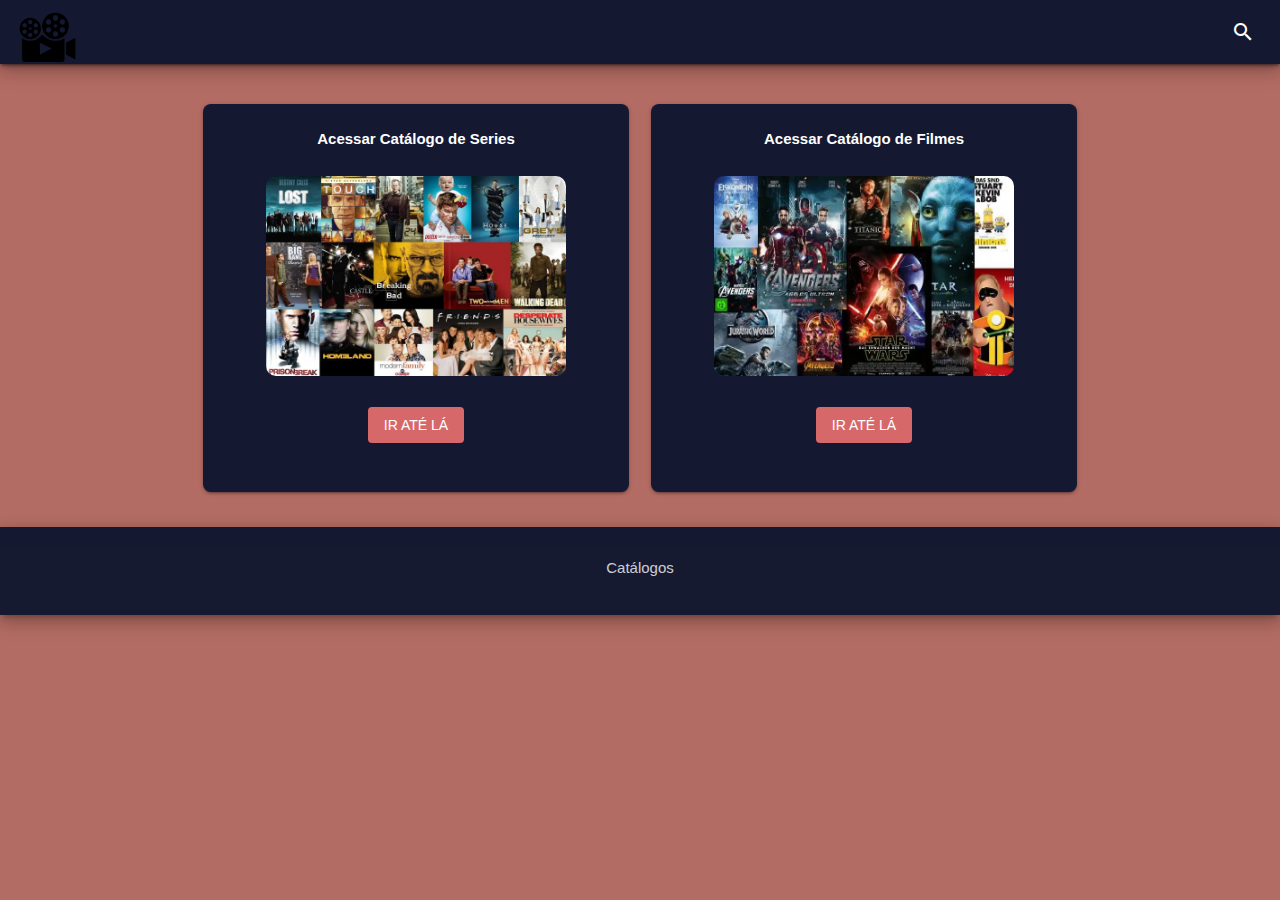
<file: index.html>
<!DOCTYPE html>
<html lang="pt-br">

<head>
    <meta charset="UTF-8">
    <!--Import Google Icon Font-->
    <link href="https://fonts.googleapis.com/icon?family=Material+Icons" rel="stylesheet">
    <!--Import materialize.css-->
    <link type="text/css" rel="stylesheet" href="css/materialize.min.css" media="screen,projection" />

    <!--Let browser know website is optimized for mobile-->
    <meta name="viewport" content="width=device-width, initial-scale=1.0" />

    <!--Style css-->
    <link rel="stylesheet" type="text/css" href="css/style.css">

    <link rel="shortcut icon" href="img/Logo-cinema.png">
    <title>Filmes e Series</title>
</head>

<d>

    <!--NAVBAR-->

    <nav id="navbar">
        <div class="nav-wrapper pink z-depth-3">
            <a href="index.html"> <img src="img/Logo-cinema.png" class="brand-logo"></a>
            <ul id="nav-mobile" class="right hide-on-med-and-down">
                <li><a href="#"><i class="material-icons">search</i></a></li>

            </ul>
        </div>
    </nav>


    <!--CONTENTS-->
    <div class="container">

        <!--Row-->
        <div class="row">

            <!--Card-->
            <div class="col s12 m6">
                <div class="card-panel pink">
                    <center><span class="white-text"><b>Acessar Catálogo de Series</b></span></center>
                    <center><img class="logopanel" src="img/series.jpg" width="300" height="200"></center>
                    <center><a class="waves-effect waves-light btn-flat purple white-text" href="series.html">Ir até lá</a></center>
                </div>
            </div>
            <!--/Card-->

            <!--Card-->
            <div class="col s12 m6">
                <div class="card-panel pink">
                    <center><span class="white-text"><b>Acessar Catálogo de Filmes</b></span></center>
                    <center><img class="logopanel" src="img/Filmes.jpg" width="300" height="200"></center>
                    <center><a class="waves-effect waves-light btn-flat purple white-text" href="filmes.html">Ir até lá</a></center>
                </div>
            </div>
            <!--/Card-->

            <!--/Row-->
        </div>
        <!--Fecha container-->
    </div>

    <!--FOOTER-->

    <footer class="page-footer pink z-depth-3">
        <div class="footer-copyright">
            <div class="container">
                <center>Catálogos</center>
            </div>
        </div>
    </footer>

    <!--JavaScript at end of body for optimized loading-->
    <script type="text/javascript" src="js/materialize.min.js"></script>
    </body>

</html>
</file>
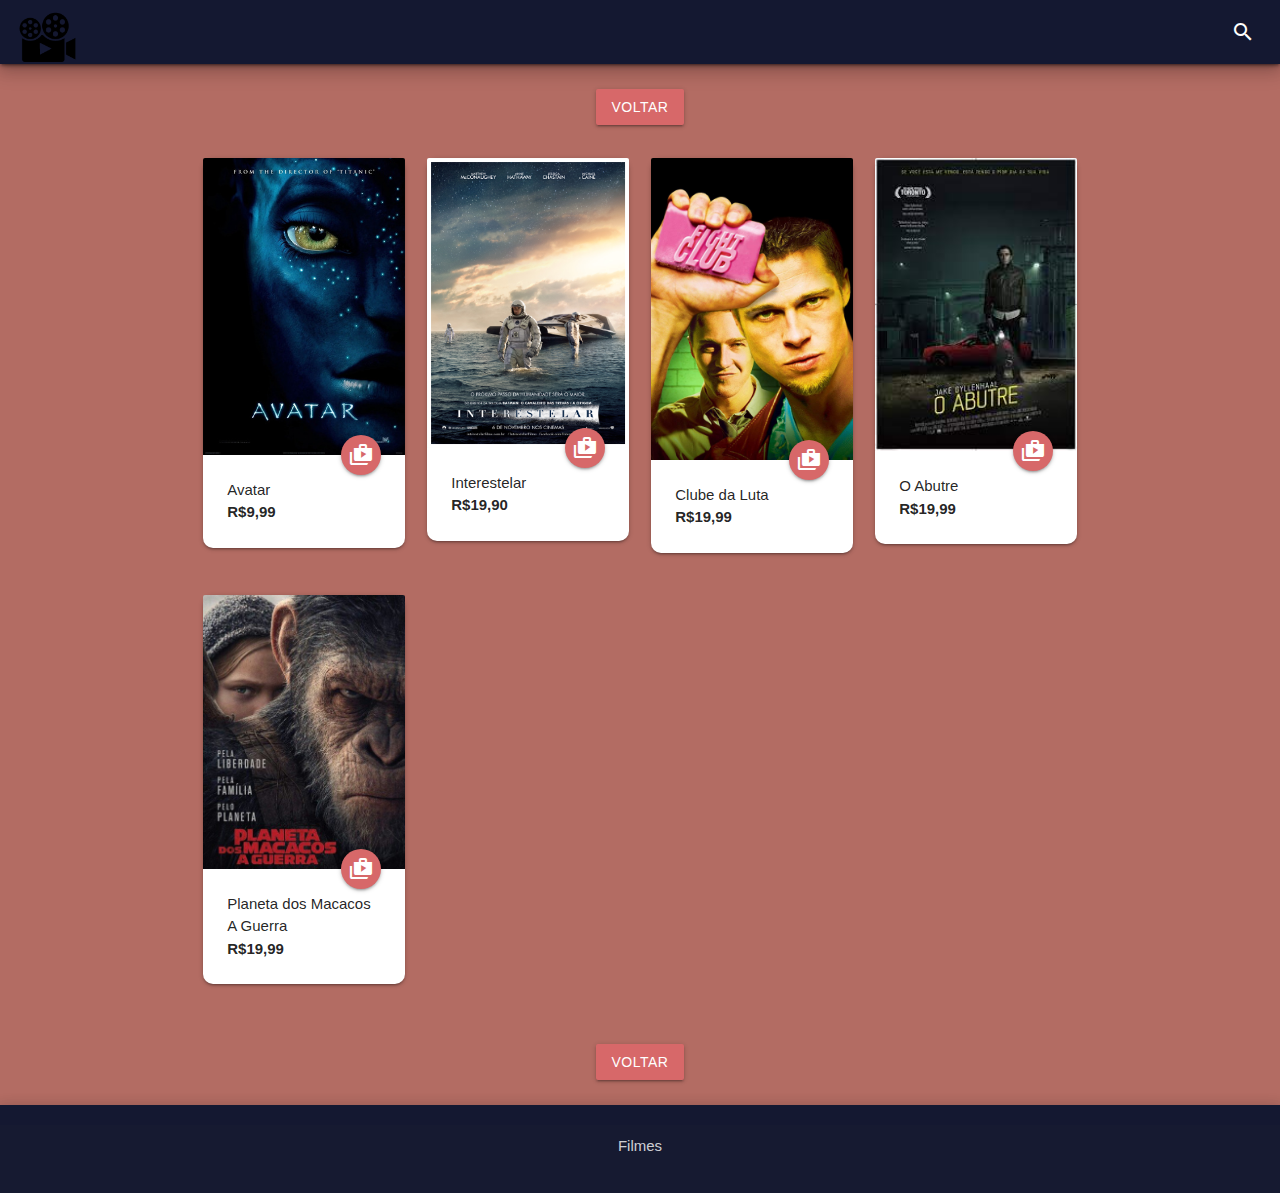
<file: filmes.html>
<!DOCTYPE html>
<html lang="pt-br">

<head>
    <meta charset="UTF-8">
    <!--Import Google Icon Font-->
    <link href="https://fonts.googleapis.com/icon?family=Material+Icons" rel="stylesheet">
    <!--Import materialize.css-->
    <link type="text/css" rel="stylesheet" href="css/materialize.min.css" media="screen,projection" />

    <!--Let browser know website is optimized for mobile-->
    <meta name="viewport" content="width=device-width, initial-scale=1.0" />

    <!--Style css-->
    <link rel="stylesheet" type="text/css" href="css/style.css">

    <link rel="shortcut icon" href="img/Logo-cinema.png">
    <title>Filmes e Series</title>
</head>

<d>

    <!--NAVBAR-->

    <nav id="navbar">
        <div class="nav-wrapper pink z-depth-3">
            <a href="index.html"> <img src="img/Logo-cinema.png" class="brand-logo"></a>
            <ul id="nav-mobile" class="right hide-on-med-and-down">
                <li><a href="#"><i class="material-icons">search</i></a></li>
            </ul>
        </div>
    </nav>

    <!--CONTENTS-->
    <div class="container">

        <center><a class="waves-effect waves-light btn purple" href="index.html">Voltar</a></center>

        <!--Row-->
        <div class="row">


            <!--Card 1-->
            <div class="col s12 m3">
                <div class="card">
                    <div class="card-image">
                        <img src="img/Filmes/avatar-poster.jpg">

                        <a class="btn-floating halfway-fab waves-effect waves-light purple"><i class="material-icons">shop_two</i></a>
                    </div>
                    <div class="card-content">
                        <p>Avatar</p>
                        <b>
                            <p>R$9,99</p>
                        </b>
                    </div>
                </div>
            </div>
            <!--/Card-->

            <!--Card 2-->
            <div class="col s12 m3">
                <div class="card">
                    <div class="card-image">
                        <img src="img/Filmes/interestelar-poster.jpg">

                        <a class="btn-floating halfway-fab waves-effect waves-light purple"><i class="material-icons">shop_two</i></a>
                    </div>
                    <div class="card-content">
                        <p>Interestelar</p>
                        <b>
                            <p>R$19,90</p>
                        </b>
                    </div>
                </div>
            </div>
            <!--/Card-->


            <!--Card 3-->
            <div class="col s12 m3">
                <div class="card">
                    <div class="card-image">
                        <img src="img/Filmes/clube-da-luta-poster.jpg">

                        <a class="btn-floating halfway-fab waves-effect waves-light purple"><i class="material-icons">shop_two</i></a>
                    </div>
                    <div class="card-content">
                        <p>Clube da Luta</p>
                        <b>
                            <p>R$19,99</p>
                        </b>
                    </div>
                </div>
            </div>
            <!--/Card-->

            <!--Card 4-->
            <div class="col s12 m3">
                <div class="card">
                    <div class="card-image">
                        <img src="img/Filmes/o-abutre-poster.png">

                        <a class="btn-floating halfway-fab waves-effect waves-light purple"><i class="material-icons">shop_two</i></a>
                    </div>
                    <div class="card-content">
                        <p>O Abutre</p>
                        <b>
                            <p>R$19,99</p>
                        </b>
                    </div>
                </div>
            </div>
            <!--/Card-->

            <!--Fecha row-->
        </div>

        <!--Row-->
        <div class="row">

            <!--Card 3-->
            <div class="col s12 m3">
                <div class="card">
                    <div class="card-image">
                        <img src="img/Filmes/planeta-dos-macacos-poster.png">

                        <a class="btn-floating halfway-fab waves-effect waves-light purple"><i class="material-icons">shop_two</i></a>
                    </div>
                    <div class="card-content">
                        <p>Planeta dos Macacos A Guerra</p>
                        <b>
                            <p>R$19,99</p>
                        </b>
                    </div>
                </div>

            </div>
            <!--/Card-->


            <!--Fecha row-->
        </div>

        <center><a class="waves-effect waves-light btn purple" href="index.html">Voltar</a></center>

        <!--Fecha container-->
    </div>

    <!--FOOTER-->

    <footer class="page-footer pink z-depth-3">
        <div class="footer-copyright">
            <div class="container">
                <center>Filmes</center>
            </div>
        </div>
    </footer>

    <!--JavaScript at end of body for optimized loading-->
    <script type="text/javascript" src="js/materialize.min.js"></script>
    </body>

</html>
</file>
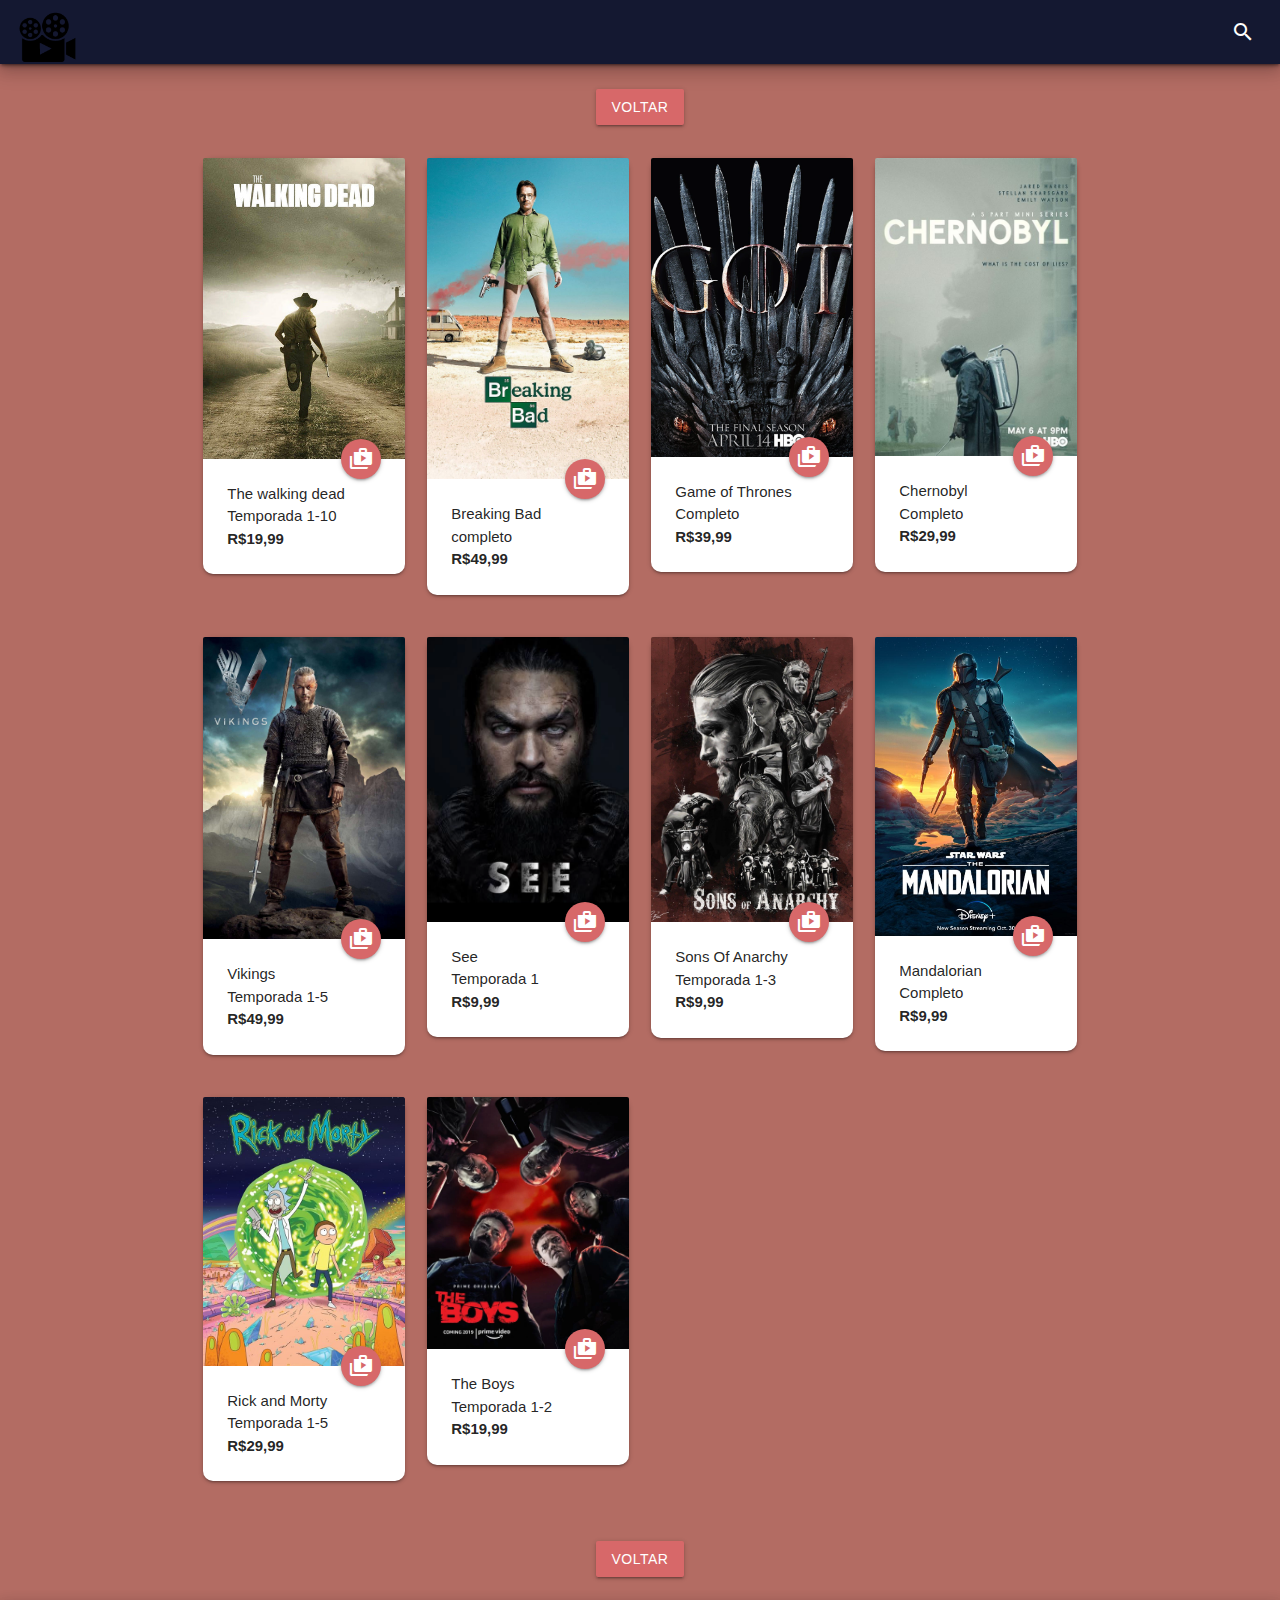
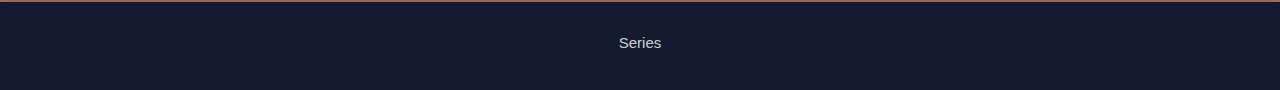
<file: series.html>
<!DOCTYPE html>
<html lang="pt-br">

<head>
    <meta charset="UTF-8">
    <!--Import Google Icon Font-->
    <link href="https://fonts.googleapis.com/icon?family=Material+Icons" rel="stylesheet">
    <!--Import materialize.css-->
    <link type="text/css" rel="stylesheet" href="css/materialize.min.css" media="screen,projection" />

    <!--Let browser know website is optimized for mobile-->
    <meta name="viewport" content="width=device-width, initial-scale=1.0" />

    <!--Style css-->
    <link rel="stylesheet" type="text/css" href="css/style.css">

    <link rel="shortcut icon" href="img/Logo-cinema.png">
    <title>Filmes e Series</title>
</head>

<d>

    <!--NAVBAR-->

    <nav id="navbar">
        <div class="nav-wrapper pink z-depth-3">
            <a href="index.html"> <img src="img/Logo-cinema.png" class="brand-logo"></a>
            <ul id="nav-mobile" class="right hide-on-med-and-down">
                <li><a href="#"><i class="material-icons">search</i></a></li>
            </ul>
        </div>
    </nav>

    <!--CONTENTS-->
    <div class="container">

        <center><a class="waves-effect waves-light btn purple" href="index.html">Voltar</a></center>

        <!--Row-->
        <div class="row">

            <!--Card 1-->
            <div class="col s12 m3 card1">
                <div class="card ">
                    <div class="card-image">
                        <img src="img/Series/the-walking-dead-poster.jpg">

                        <a class="btn-floating halfway-fab waves-effect waves-light purple"><i class="material-icons">shop_two</i></a>
                    </div>
                    <div class="card-content">
                        <p>The walking dead <br>Temporada 1-10</p>
                        <b>
                            <p>R$19,99</p>
                        </b>
                    </div>
                </div>
            </div>
            <!--/Card-->

            <!--Card 2-->
            <div class="col s12 m3">
                <div class="card">
                    <div class="card-image">
                        <img src="img/Series/breaking-bad-poster.jpg">

                        <a class="btn-floating halfway-fab waves-effect waves-light purple"><i class="material-icons">shop_two</i></a>
                    </div>
                    <div class="card-content">
                        <p>Breaking Bad <br> completo</p>
                        <b>
                            <p>R$49,99</p>
                        </b>
                    </div>
                </div>
            </div>
            <!--/Card-->

            <!--Card 3-->
            <div class="col s12 m3">
                <div class="card">
                    <div class="card-image">
                        <img src="img/Series/game-of-throne-poster.png">

                        <a class="btn-floating halfway-fab waves-effect waves-light purple"><i class="material-icons">shop_two</i></a>
                    </div>
                    <div class="card-content">
                        <p>Game of Thrones <br>Completo</p>
                        <b>
                            <p>R$39,99</p>
                        </b>
                    </div>
                </div>
            </div>
            <!--/Card-->

            <!--Card 4-->
            <div class="col s12 m3">
                <div class="card">
                    <div class="card-image">
                        <img src="img/Series/chernobyl-poster.jpg">

                        <a class="btn-floating halfway-fab waves-effect waves-light purple"><i class="material-icons">shop_two</i></a>
                    </div>
                    <div class="card-content">
                        <p>Chernobyl <br> Completo</p>
                        <b>
                            <p>R$29,99</p>
                        </b>
                    </div>
                </div>
            </div>
            <!--/Card-->

            <!--Fecha row-->
        </div>

        <!--Row-->
        <div class="row">

            <!--Card 1-->
            <div class="col s12 m3 card1">
                <div class="card">
                    <div class="card-image">
                        <img src="img/Series/vikings-poster.png">

                        <a class="btn-floating halfway-fab waves-effect waves-light purple"><i class="material-icons">shop_two</i></a>
                    </div>
                    <div class="card-content">
                        <p>Vikings <br> Temporada 1-5</p>
                        <b>
                            <p>R$49,99</p>
                        </b>
                    </div>
                </div>
            </div>
            <!--/Card-->

            <!--Card 2-->
            <div class="col s12 m3">
                <div class="card">
                    <div class="card-image">
                        <img src="img/Series/see-poster.png">

                        <a class="btn-floating halfway-fab waves-effect waves-light purple"><i class="material-icons">shop_two</i></a>
                    </div>
                    <div class="card-content">
                        <p>See <br> Temporada 1</p>
                        <b>
                            <p>R$9,99</p>
                        </b>
                    </div>
                </div>
            </div>
            <!--/Card-->

            <!--Card 3-->
            <div class="col s12 m3">
                <div class="card">
                    <div class="card-image">
                        <img src="img/Series/sons-of-anarchy-poster.jpg">

                        <a class="btn-floating halfway-fab waves-effect waves-light purple"><i class="material-icons">shop_two</i></a>
                    </div>
                    <div class="card-content">
                        <p>Sons Of Anarchy <br> Temporada 1-3</p>
                        <b>
                            <p>R$9,99</p>
                        </b>
                    </div>
                </div>
            </div>
            <!--/Card-->

            <!--Card 4-->
            <div class="col s12 m3">
                <div class="card">
                    <div class="card-image">
                        <img src="img/Series/mandalorian-poster.png">

                        <a class="btn-floating halfway-fab waves-effect waves-light purple"><i class="material-icons">shop_two</i></a>
                    </div>
                    <div class="card-content">
                        <p>Mandalorian <br> Completo</p>
                        <b>
                            <p>R$9,99</p>
                        </b>
                    </div>
                </div>
            </div>
            <!--/Card-->

            <!--Fecha row-->
        </div>

        <!--Row-->
        <div class="row">

            <!--Card 1-->
            <div class="col s12 m3 card1">
                <div class="card">
                    <div class="card-image">
                        <img src="img/Series/rick-and-morty-poster.jpg">

                        <a class="btn-floating halfway-fab waves-effect waves-light purple"><i class="material-icons">shop_two</i></a>
                    </div>
                    <div class="card-content">
                        <p>Rick and Morty <br> Temporada 1-5</p>
                        <b>
                            <p>R$29,99</p>
                        </b>
                    </div>
                </div>
            </div>
            <!--/Card-->

            <!--Card 2-->
            <div class="col s12 m3">
                <div class="card">
                    <div class="card-image">
                        <img src="img/Series/the-boys-poster.png">

                        <a class="btn-floating halfway-fab waves-effect waves-light purple"><i class="material-icons">shop_two</i></a>
                    </div>
                    <div class="card-content">
                        <p>The Boys <br>Temporada 1-2</p>
                        <b>
                            <p>R$19,99</p>
                        </b>
                    </div>
                </div>
            </div>
            <!--/Card-->

            <!--Fecha row-->
        </div>


        <center><a class="waves-effect waves-light btn purple" href="index.html">Voltar</a></center>

        <!--Fecha container-->
    </div>

    <!--FOOTER-->

    <footer class="page-footer pink z-depth-3">
        <div class="footer-copyright">
            <div class="container">
                <center>Series</center>
            </div>
        </div>
    </footer>

    <!--JavaScript at end of body for optimized loading-->
    <script type="text/javascript" src="js/materialize.min.js"></script>
    </body>

</html>
</file>
<file: css/style.css>
/*
Salmão (purple/purple-text) #d76869
#e39696
Azul escuro (pink) #141b33
Azul de fundo (pink.lighten-5) #383c54
#a5545b
#782020
*/

body {
  background-color: #b36c63;
  display: flex;
  min-height: 100vh;
  flex-direction: column;
}

main {
  flex: 1 0 auto;
}

.brand-logo {
  margin-left: 10px;
  height: 75px;
  width: 75px;
}

#nav-mobile {
  margin-right: 10px;
  padding-bottom: 20px;
}

#searchbar {
  margin-right: 250px;
}

#container01 {
  margin-top: 50px;
}

.card-panel {
  margin-top: 40px;
  border-radius: 8px;
}

.footer {
  position: fixed;
}

.linha1 {
  margin-bottom: 40px;
  margin-left: 382px;
}

.btn {
  margin-top: 25px;
}

center {
  margin-bottom: 25px;
}

.logopanel {
  border-radius: 10px;
}

.btn-flat {
  border-radius: 4px;
}

.card {
  border-radius: 10px;
}

.texto {
  text-align: justify;
}

.botao {
  margin-bottom: 50px;
}
</file>
